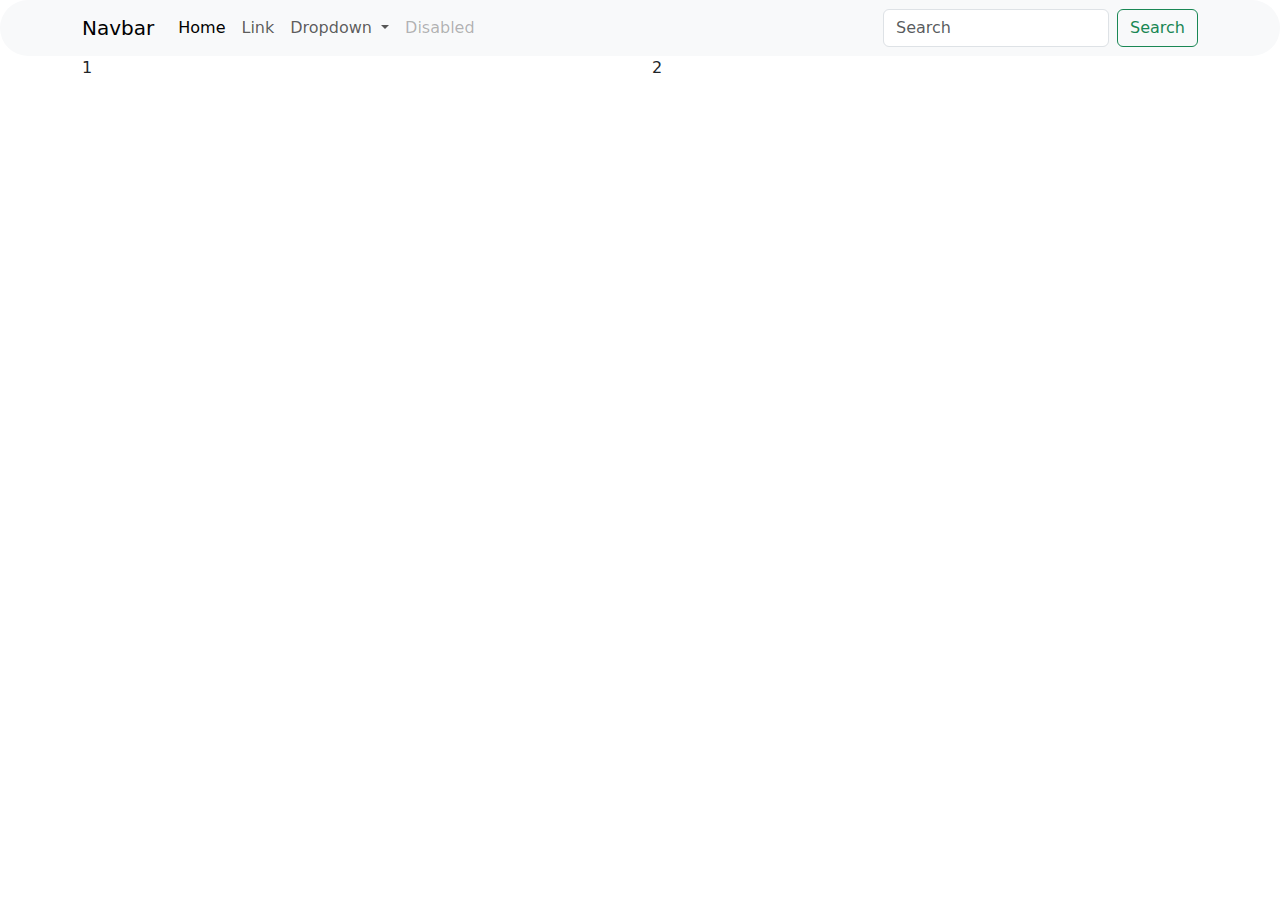
<file: index.html>
<!DOCTYPE html>
<html lang="en">
<head>
    <meta charset="UTF-8">
    <meta name="viewport" content="width=device-width, initial-scale=1.0">
    <link rel="stylesheet" href="https://cdn.jsdelivr.net/npm/bootstrap@5.3.2/dist/css/bootstrap.min.css">
    <link rel="stylesheet" href="style.css">
    <title>Nero Crypto</title>
</head>
<body>

    <nav class="navbar navbar-expand-lg bg-body-tertiary rounded-pill">
        <div class="container ">
          <a class="navbar-brand" href="#">Navbar</a>
          <button class="navbar-toggler" type="button" data-bs-toggle="collapse" data-bs-target="#navbarSupportedContent" aria-controls="navbarSupportedContent" aria-expanded="false" aria-label="Toggle navigation">
            <span class="navbar-toggler-icon"></span>
          </button>
          <div class="collapse navbar-collapse" id="navbarSupportedContent">
            <ul class="navbar-nav me-auto mb-2 mb-lg-0">
              <li class="nav-item">
                <a class="nav-link active" aria-current="page" href="#">Home</a>
              </li>
              <li class="nav-item">
                <a class="nav-link" href="#">Link</a>
              </li>
              <li class="nav-item dropdown">
                <a class="nav-link dropdown-toggle" href="#" role="button" data-bs-toggle="dropdown" aria-expanded="false">
                  Dropdown
                </a>
                <ul class="dropdown-menu">
                  <li><a class="dropdown-item" href="#">Action</a></li>
                  <li><a class="dropdown-item" href="#">Another action</a></li>
                  <li><hr class="dropdown-divider"></li>
                  <li><a class="dropdown-item" href="#">Something else here</a></li>
                </ul>
              </li>
              <li class="nav-item">
                <a class="nav-link disabled" aria-disabled="true">Disabled</a>
              </li>
            </ul>
            <form class="d-flex" role="search">
              <input class="form-control me-2" type="search" placeholder="Search" aria-label="Search">
              <button class="btn btn-outline-success" type="submit">Search</button>
            </form>
          </div>
        </div>
      </nav>


<div class="container">
    <div class="row">
        <div class="col-lg-6">
            1
        </div>
        <div class="col-lg-4">
            2
        </div>
    </div>
</div>

    <!-- <div class="container bg-container">
        <div class="row">
            <div class="col-lg-12">
                <ul class="nav">
                    <img class="logo" src="nero-low-resolution-logo-color-on-transparent-background.png" width="60" /> 
                    <li class="nav-item">
                      <a class="nav-link" href="#">Home</a>
                    </li>
                    <li class="nav-item">
                      <a class="nav-link" href="#">About</a>
                    </li>
                    <li class="nav-item">
                      <a class="nav-link" href="#">Features</a>
                    </li>
                    <li class="nav-item">
                      <a class="nav-link" href="#">Services</a>
                    </li>
                    <button class="btn btn-primary btn-sm" href="#">GET STARTED</button>
                  </ul>
            
                  <h1 class="header-1" >From <span style="color: #296B74;">Meme</span> To <span style="color: #296B74;">Stable Coin</span></h1>
                  <p class="sub-header">Buy And Sell Crypto</p>
                  <button class="btn-get">GET STARTED</button>
            </div>
        </div>
    </div> -->
    
<!-- 
    <style>
        .bg-container {
            background: url("bg.png") center center no-repeat;
            height: 50vh;
            background-size: auto;
        }
    </style> -->

</body>
</html>
</file>
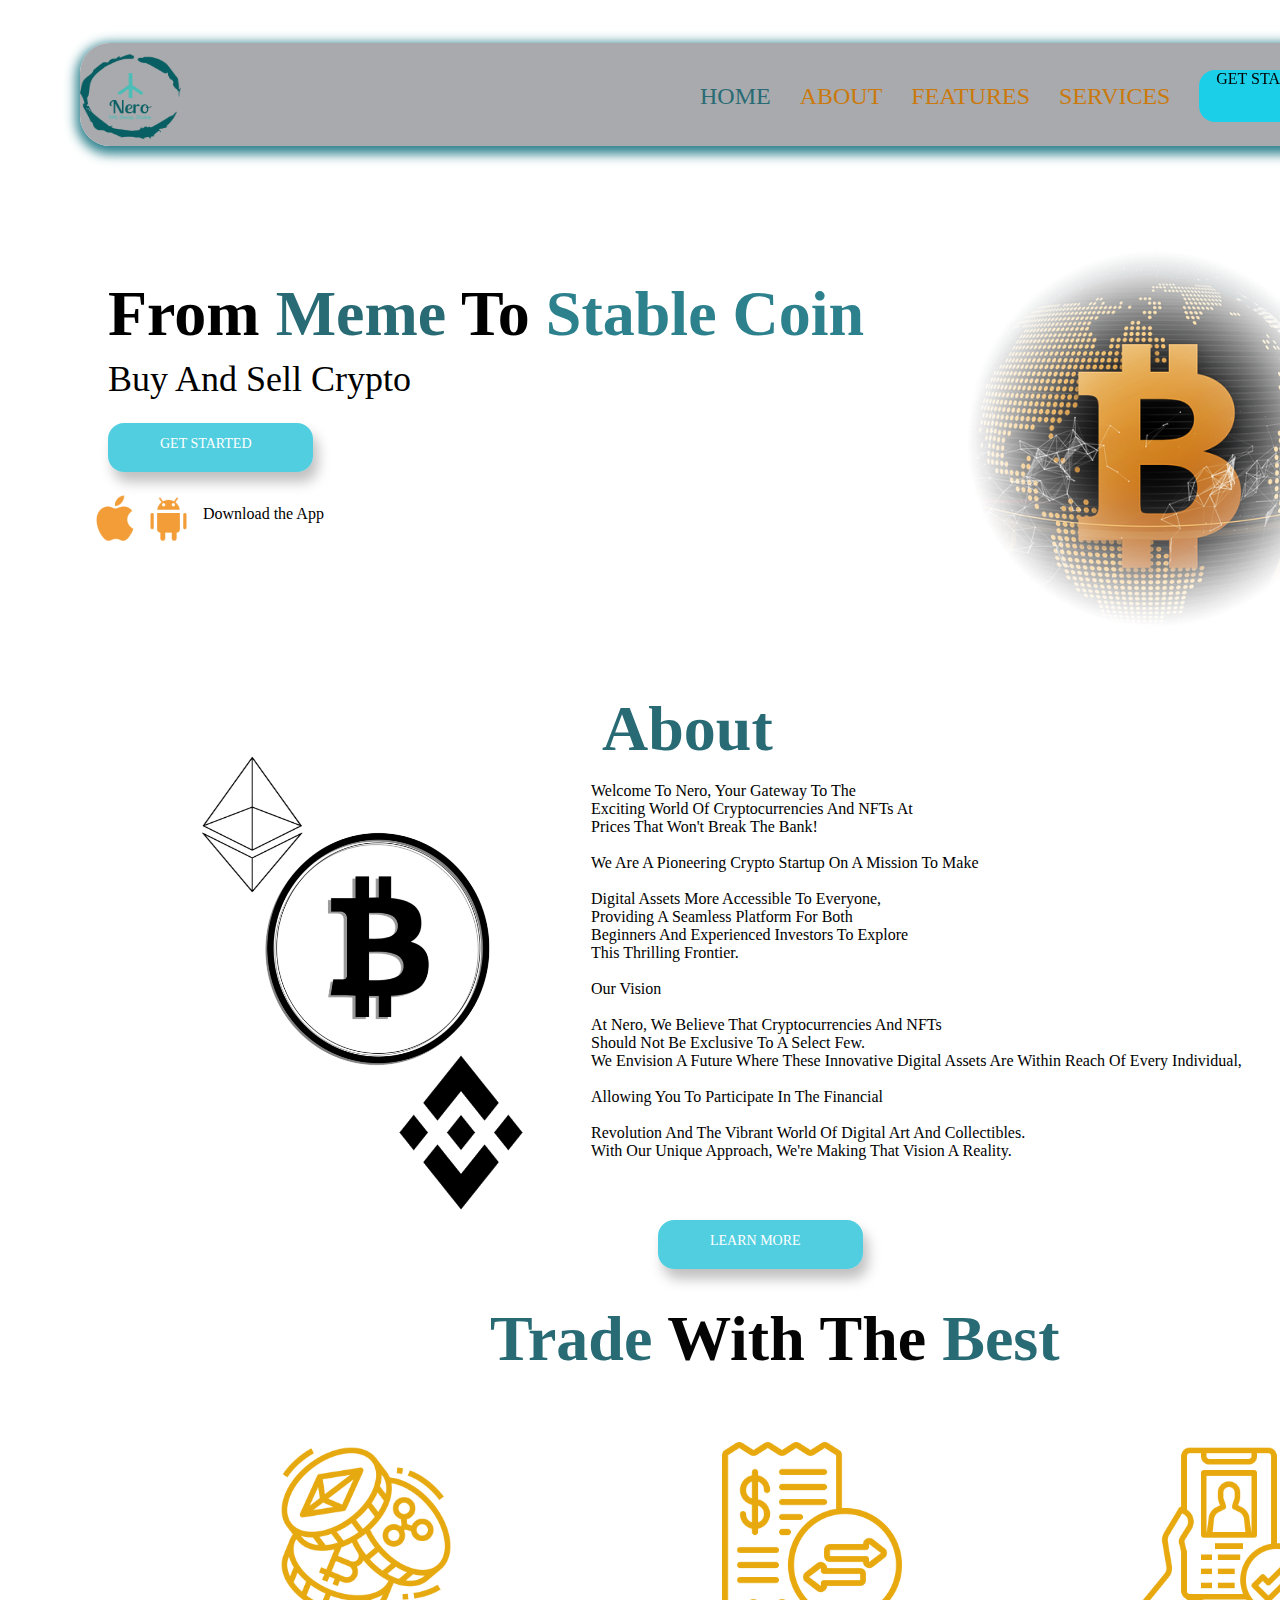
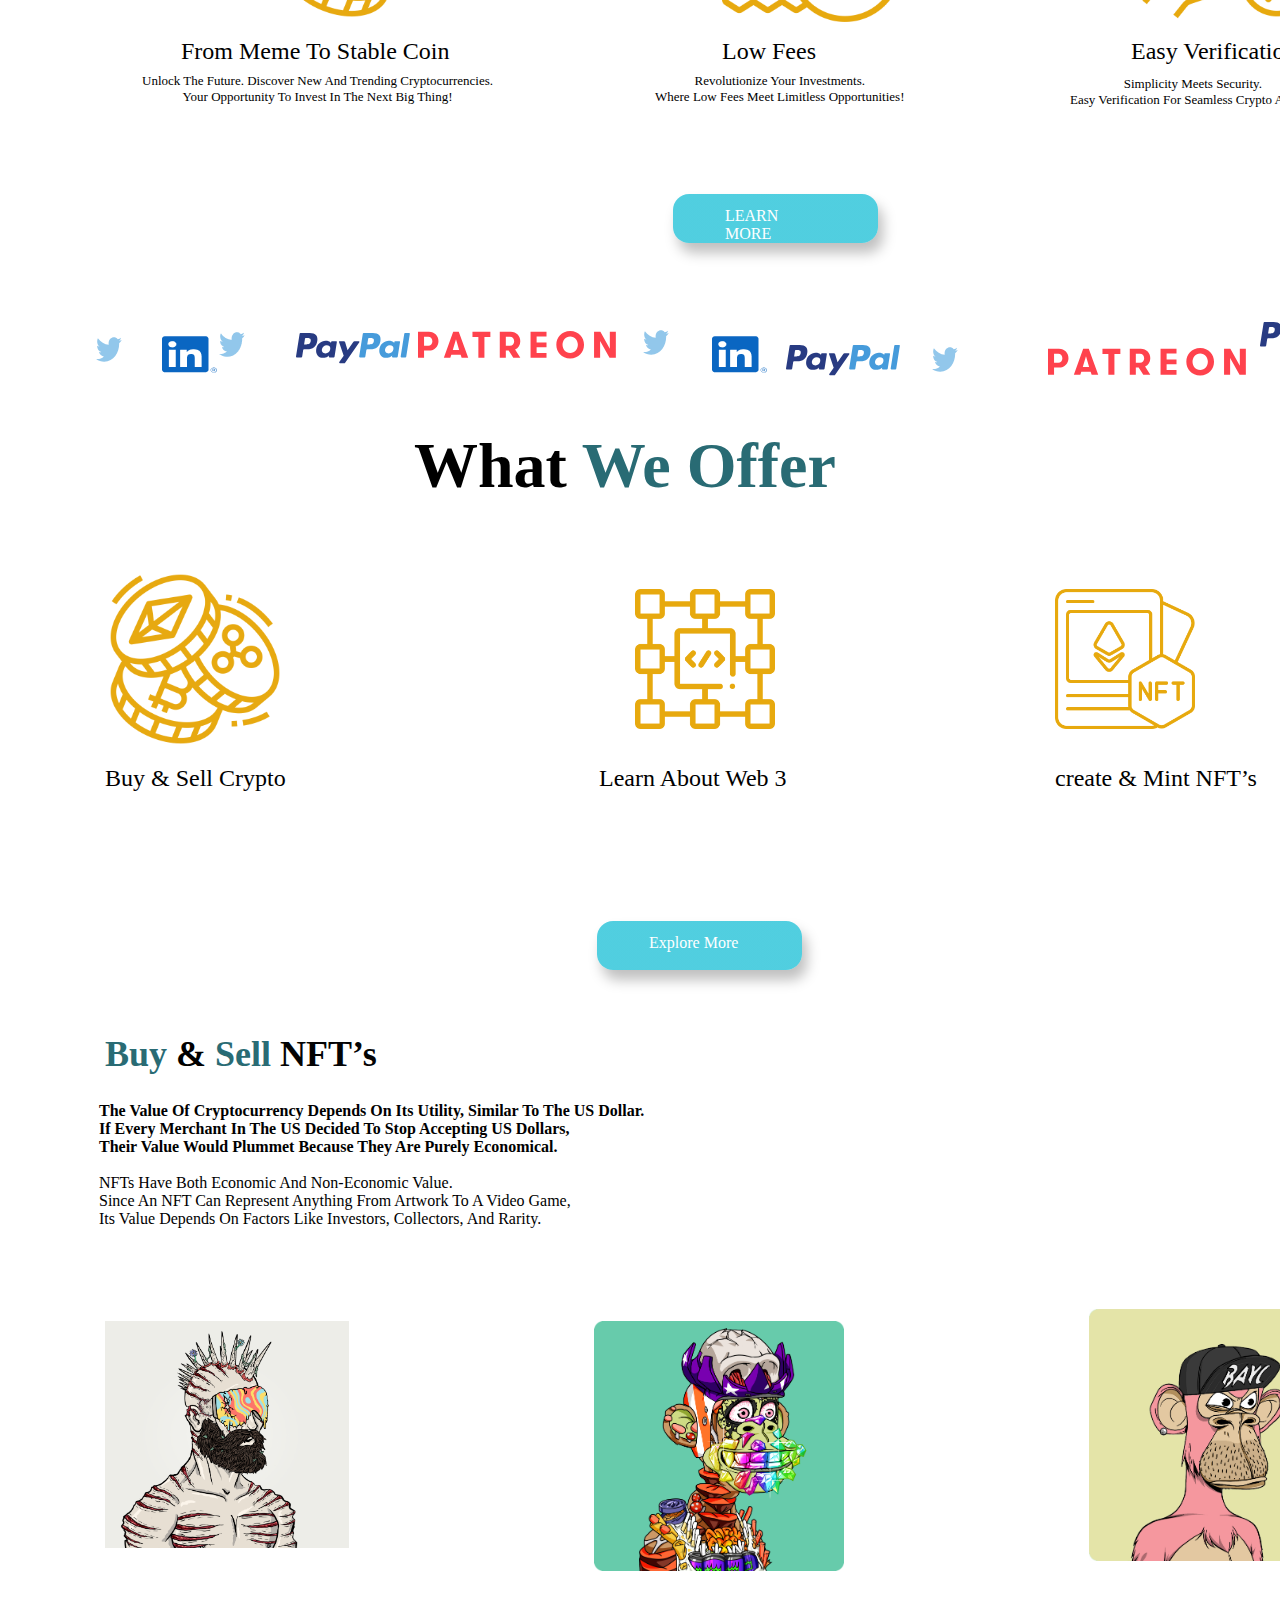
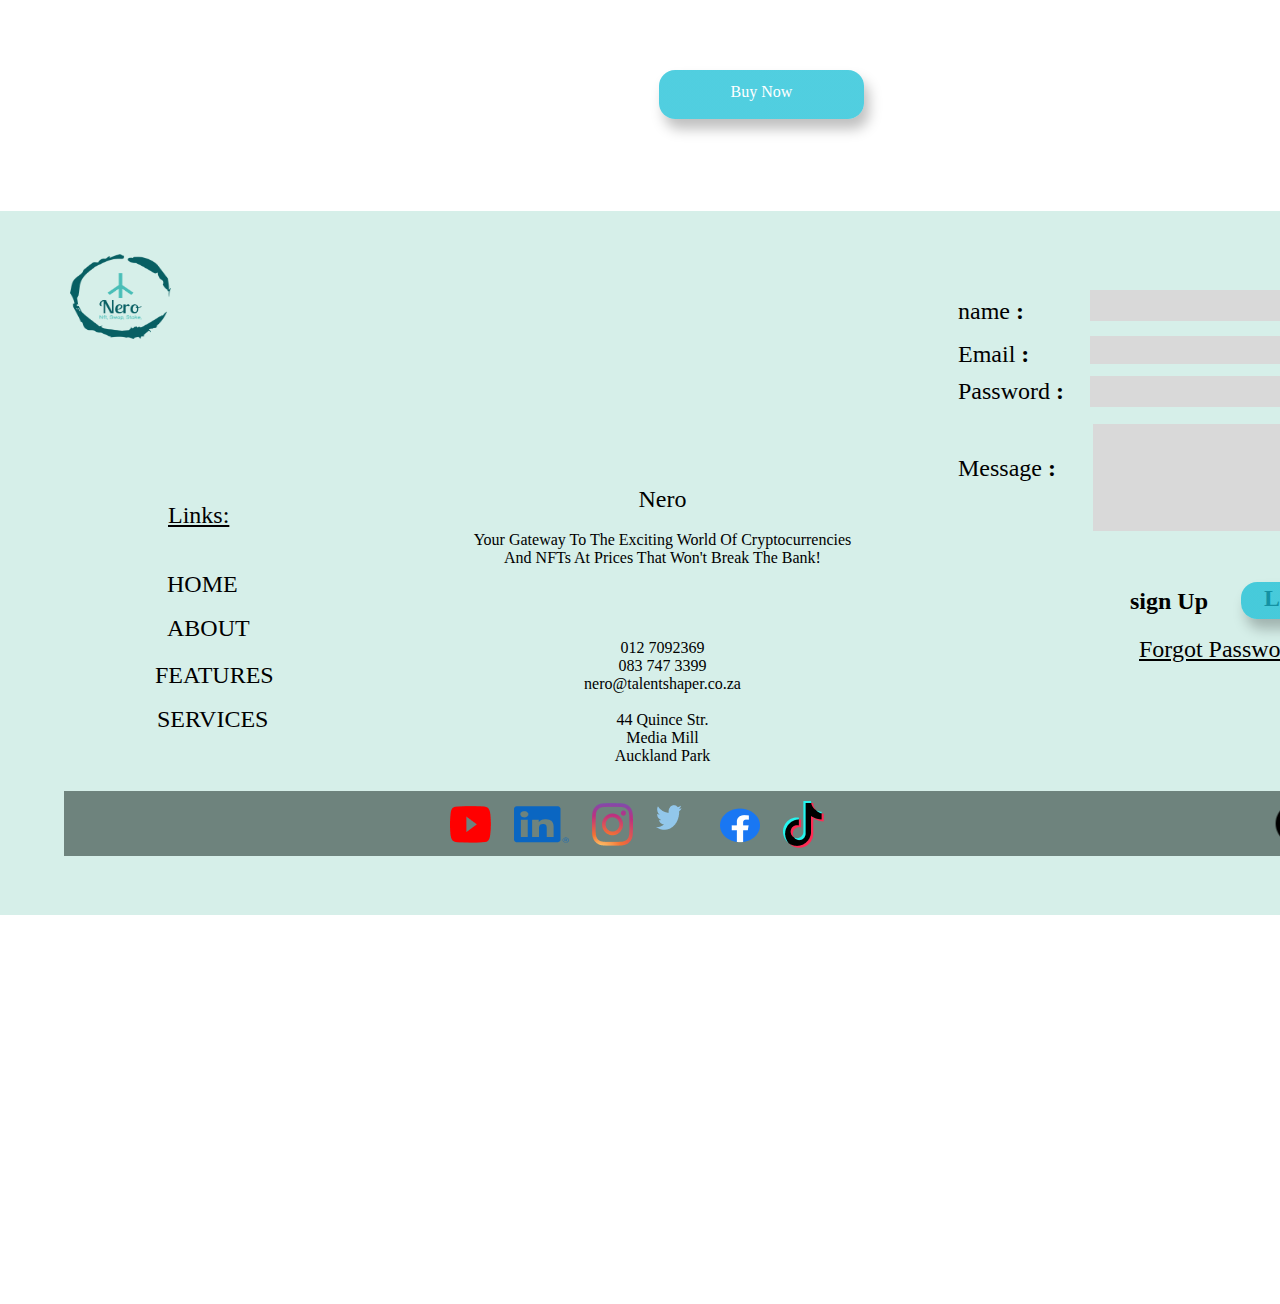
<file: crypto.html>
<!DOCTYPE html>
<html lang="en">
<head>
    <meta charset="UTF-8">
    <meta name="viewport" content="width=device-width, initial-scale=1.0">
    <title>NERO</title>
</head>
<body>
    <div style="width: 1440px; height: 4488px; position: relative; background: white" >
        <div style="width: 518px; left: 672px; top: 85px; position: absolute"></div>
        <img style="width: 376px; height: 376px; left: 959px; top: 243px; position: absolute" src="bg.png" />
        <div style="width: 868px; height: 81px; left: 100px; top: 269px; position: absolute"><span style="color: black; font-size: 64px; font-family: Poppins; font-weight: 600; word-wrap: break-word">From </span><span style="color: #296B74; font-size: 64px; font-family: Poppins; font-weight: 600; word-wrap: break-word">Meme</span><span style="color: black; font-size: 64px; font-family: Poppins; font-weight: 600; word-wrap: break-word"> To </span><span style="color: #2C818D; font-size: 64px; font-family: Poppins; font-weight: 600; word-wrap: break-word">Stable Coin</span></div>
        <div style="width: 349px; height: 53px; left: 100px; top: 350px; position: absolute; color: black; font-size: 36px; font-family: Poppins; font-weight: 400; word-wrap: break-word">Buy And Sell Crypto</div>
        <div style="width: 205px; height: 49px; left: 100px; top: 415px; position: absolute">
          <div style="width: 205px; height: 49px; left: 0px; top: 0px; position: absolute; background: linear-gradient(0deg, rgba(27.99, 207.19, 231.63, 0.70) 0%, rgba(27.99, 207.19, 231.63, 0.70) 100%), linear-gradient(0deg, rgba(0, 0, 0, 0.20) 0%, rgba(0, 0, 0, 0.20) 100%); box-shadow: 5px 10px 13px rgba(0, 0, 0, 0.25); border-radius: 16px"></div>
          <div style="width: 101px; height: 19.28px; left: 52px; top: 12.85px; position: absolute; color: white; font-size: 14px; font-family: Poppins; font-weight: 100; ">GET STARTED</div>
        </div>
        <div style="width: 160px; height: 20px; left: 195px; top: 497px; position: absolute; color: black; font-size: 16px; font-family: Poppins; font-weight: 400; word-wrap: break-word">Download the App</div>
        <!-- <a href="https://www.ios.com"> -->
          <!-- <img src="Apple Logo.png" alt=""> -->
        <!-- </a> -->
        <a href="https://www.ios.com">
       <img style="width: 54px; height: 49px; left: 80px; top: 487px; position: absolute" src="Apple Logo.png" /> 
        </a>
        <!-- <img style="width: 54px; height: 49px; left: 80px; top: 487px; position: absolute" src="Apple Logo.png" /> -->
        <img style="width: 53px; height: 49px; left: 134px; top: 487px; position: absolute" src="Android OS.png" />
        <div style="left: 594px; top: 684px; position: absolute"><span style="color: #296B74; font-size: 64px; font-family: Poppins; font-weight: 600; text-transform: capitalize; word-wrap: break-word">about</span><span style="color: #296B74; font-size: 64px; font-family: Poppins; font-weight: 600; word-wrap: break-word"> <br/><br/></span></div>
        <img style="width: 140px; height: 175.15px; left: 174px; top: 733px; position: absolute" src="pngwing.com (1) 2.png" />
        <img style="width: 250px; height: 259.15px; left: 244px; top: 810px; position: absolute" src="pngwing.com.png" />
        <img style="width: 140px; height: 175.21px; left: 383px; top: 1037px; position: absolute" src="pngwing.com (2).png" />
        <div style="width: 205px; height: 49px; left: 650px; top: 1212px; position: absolute">
          <div style="width: 205px; height: 49px; left: 0px; top: 0px; position: absolute; background: linear-gradient(0deg, rgba(27.99, 207.19, 231.63, 0.70) 0%, rgba(27.99, 207.19, 231.63, 0.70) 100%), linear-gradient(0deg, rgba(0, 0, 0, 0.20) 0%, rgba(0, 0, 0, 0.20) 100%); box-shadow: 5px 10px 13px rgba(0, 0, 0, 0.25); border-radius: 16px"></div>
          <div style="width: 100px; height: 19.28px; left: 52px; top: 12.85px; position: absolute; color: white; font-size: 14px; font-family: Poppins; font-weight: 400">LEARN MORE</div>
        </div>
        <div style="width: 742px; height: 408px; left: 583px; top: 774px; position: absolute; color: black; font-size: 16px; font-family: Inter; font-weight: 400; text-transform: capitalize; word-wrap: break-word">Welcome to Nero, your gateway to the<br/>exciting world of cryptocurrencies and NFTs at<br/>prices that won't break the bank! <br/><br/>We are a pioneering crypto startup on a mission to make <br/><br/>digital assets more accessible to everyone, <br/>providing a seamless platform for both <br/>beginners and experienced investors to explore <br/>this thrilling frontier.<br/><br/>Our Vision<br/><br/>At Nero, we believe that cryptocurrencies and NFTs <br/>should not be exclusive to a select few. <br/>We envision a future where these innovative digital assets are within reach of every individual, <br/><br/>allowing you to participate in the financial<br/><br/>revolution and the vibrant world of digital art and collectibles.<br/>With our unique approach, we're making that vision a reality.</div>
        <img style="width: 180px; height: 180px; left: 1131px; top: 1434px; position: absolute" src="verification.png" />
        <img style="width: 180px; height: 180px; left: 268px; top: 1434px; position: absolute" src="cryptocurrency.png" />
        <img style="width: 180px; height: 180px; left: 714px; top: 1434px; position: absolute" src="fees.png" />
        <div style="left: 482px; top: 1294px; position: absolute"><span style="color: #296B74; font-size: 64px; font-family: Inter; font-weight: 600; text-transform: capitalize; word-wrap: break-word">trade </span><span style="color: #040404; font-size: 64px; font-family: Inter; font-weight: 600; text-transform: capitalize; word-wrap: break-word">with the</span><span style="color: #296B74; font-size: 64px; font-family: Inter; font-weight: 600; text-transform: capitalize; word-wrap: break-word"> Best </span></div>
        <div style="left: 173px; top: 1630px; position: absolute; color: black; font-size: 24px; font-family: Inter; font-weight: 500; text-transform: capitalize; word-wrap: break-word">from meme to stable Coin</div>
        <div style="left: 714px; top: 1630px; position: absolute; color: black; font-size: 24px; font-family: Inter; font-weight: 500; text-transform: capitalize; word-wrap: break-word">Low fees</div>
        <div style="left: 1123px; top: 1630px; position: absolute; color: black; font-size: 24px; font-family: Inter; font-weight: 500; text-transform: capitalize; word-wrap: break-word">Easy Verification</div>
        <div style="left: 134px; top: 1665px; position: absolute; text-align: center; color: black; font-size: 13px; font-family: Inter; font-weight: 500; text-transform: capitalize; word-wrap: break-word">Unlock the Future. Discover new and trending Cryptocurrencies. <br/>Your Opportunity to Invest in the Next Big Thing!<br/><br/></div>
        <div style="left: 647px; top: 1665px; position: absolute; text-align: center; color: black; font-size: 13px; font-family: Inter; font-weight: 500; text-transform: capitalize; word-wrap: break-word">Revolutionize Your Investments. <br/>Where Low Fees Meet Limitless Opportunities!</div>
        <div style="left: 1062px; top: 1668px; position: absolute; text-align: center; color: black; font-size: 13px; font-family: Inter; font-weight: 500; text-transform: capitalize; word-wrap: break-word">Simplicity Meets Security. <br/>Easy Verification for Seamless Crypto Access!</div>
        <div style="width: 205px; height: 49px; left: 665px; top: 1786px; position: absolute">
          <div style="width: 205px; height: 49px; left: 0px; top: 0px; position: absolute; background: linear-gradient(0deg, rgba(27.99, 207.19, 231.63, 0.70) 0%, rgba(27.99, 207.19, 231.63, 0.70) 100%), linear-gradient(0deg, rgba(0, 0, 0, 0.20) 0%, rgba(0, 0, 0, 0.20) 100%); box-shadow: 5px 10px 13px rgba(0, 0, 0, 0.25); border-radius: 16px"></div>
          <div style="width: 101px; height: 19.28px; left: 52px; top: 12.85px; position: absolute; color: white; font-size: 16px; font-family: Poppins; font-weight: 400; word-wrap: break-word">LEARN MORE</div>
        </div>
        <div>

        </div>
        <div style="width: 38px; height: 38px; padding-right: 0.24px; left: 704px; top: 1928px; position: absolute; justify-content: center; align-items: center; display: inline-flex">
          <div style="width: 37.76px; height: 38px; position: relative">
           
            <div style="width: 37.77px; height: 38px; left: -0.01px; top: 0px; position: absolute">
       
              <img src="Clip path group.png"/>
            </div>
          </div>
        </div>
         <div style="width: 109px; height: 23.60px; padding-right: 0.02px; left: 924px; top: 1939px; position: absolute; justify-content: center; align-items: center; display: inline-flex">
          <div style="width: 108.98px; height: 23.60px; position: relative">
          
            <div style="width: 108.98px; height: 23.60px; left: 0px; top: 0px; position: absolute">
           
            <img src="Twitter (icon — Colour).svg">
             
            </div>
          </div>
        </div>
         <div style="width: 198px; height: 27.38px; left: 1040px; top: 1940px; position: absolute">
         
   <img src="Patreon (logo — Colour).svg">
        </div>
         <div style="width: 114px; height: 30.17px; left: 778px; top: 1937px; position: absolute">
          <img src="PayPal (logo — Colour).svg" >
         
        </div>
         <div style="width: 43px; height: 43px; padding-right: 0.28px; left: 154px; top: 1928px; position: absolute; justify-content: center; align-items: center; display: inline-flex">
          <div style="width: 42.72px; height: 43px; position: relative">
            <img src="Clip path group.png">
          
            </div>
          </div>
        </div>
          <div style="width: 115px; height: 24.90px; padding-right: 0.02px; left: 296px; top: 1933px; position: absolute; justify-content: center; align-items: center; display: inline-flex">
          <div style="width: 114.98px; height: 24.90px; position: relative">
           
            <div style="width: 114.98px; height: 24.90px; left: 0px; top: 0px; position: absolute">
              <img src="PayPal (logo — Colour).svg">

            </div>
          </div>
        </div> 
        <div style="width: 198px; height: 27.38px; left: 418px; top: 1931px; position: absolute">
          <img src="Patreon (logo — Colour).svg" >
         
        </div>
         <div style="width: 52px; height: 13px; left: 219px; top: 1932px; position: absolute">
          <img src="/Twitter (icon — Colour).png" alt="">
          <!-- <div style="width: 9.76px; height: 10.54px; left: 0px; top: 0px; position: absolute; background: #283B82"></div>
          <div style="width: 9.49px; height: 7.37px; left: 9.16px; top: 3.34px; position: absolute; background: #283B82"></div>
          <div style="width: 9.35px; height: 9.49px; left: 19.60px; top: 3.51px; position: absolute; background: #283B82"></div>
          <div style="width: 9.76px; height: 10.54px; left: 28.82px; top: 0px; position: absolute; background: #469BDB"></div>
          <div style="width: 9.49px; height: 7.37px; left: 37.98px; top: 3.34px; position: absolute; background: #469BDB"></div>
          <div style="width: 4.20px; height: 10.54px; left: 47.74px; top: 0px; position: absolute; background: #469BDB"></div> -->
         </div>
         <div style="width: 26px; height: 25.07px; left: 96px; top: 1937px; position: absolute">
          <img src="Twitter (icon — Colour).svg">
          <!-- <div style="width: 25.67px; height: 24.58px; left: 0.10px; top: 0.18px; position: absolute; background: #92C7EB"></div> -->
        </div>
        <div style="width: 26px; height: 25.07px; left: 643px; top: 1930px; position: absolute">
          <img src="Twitter (icon — Colour).svg" alt="">
          <!-- <div style="width: 25.67px; height: 24.58px; left: 0.10px; top: 0.18px; position: absolute; background: #92C7EB"></div> -->
        </div>
        <div style="width: 55px; height: 53.04px; left: 1260px; top: 1922px; position: absolute">
          <img src="/PayPal (logo — Colour).svg">
          <!-- <div style="width: 54.30px; height: 52px; left: 0.22px; top: 0.39px; position: absolute; background: #92C7EB"></div> -->
        </div> 
        <img style="width: 180px; height: 180px; left: 105px; top: 2169px; position: absolute" src="cryptocurrency.png" />
        <div style="left: 414px; top: 2029px; position: absolute"><span style="color: black; font-size: 64px; font-family: Inter; font-weight: 600; text-transform: capitalize; word-wrap: break-word">What</span><span style="color: #296B74; font-size: 64px; font-family: Inter; font-weight: 600; text-transform: capitalize; word-wrap: break-word"> we offer </span></div>
        <div style="left: 105px; top: 2365px; position: absolute; color: black; font-size: 24px; font-family: Inter; font-weight: 500; text-transform: capitalize; word-wrap: break-word">buy & sell crypto</div>
        <div style="left: 599px; top: 2365px; position: absolute; color: black; font-size: 24px; font-family: Inter; font-weight: 500; text-transform: capitalize; word-wrap: break-word">Learn about web 3</div>
        <div style="left: 1055px; top: 2365px; position: absolute; color: black; font-size: 24px; font-family: Inter; font-weight: 500; text-transform: capitalize; word-wrap: break-word">create & mint NFT’s</div>
        <div style="width: 205px; height: 49px; left: 597px; top: 2521px; position: absolute">
          <div style="width: 205px; height: 49px; left: 0px; top: 0px; position: absolute; background: linear-gradient(0deg, rgba(27.99, 207.19, 231.63, 0.70) 0%, rgba(27.99, 207.19, 231.63, 0.70) 100%), linear-gradient(0deg, rgba(0, 0, 0, 0.20) 0%, rgba(0, 0, 0, 0.20) 100%); box-shadow: 5px 10px 13px rgba(0, 0, 0, 0.25); border-radius: 16px"></div>
          <div style="width: 101px; height: 19.28px; left: 52px; top: 12.85px; position: absolute; color: white; font-size: 16px; font-family: Poppins; font-weight: 400; word-wrap: break-word">Explore More </div>
        </div>
        <img style="width: 140px; height: 140px; left: 635px; top: 2189px; position: absolute" src="block.png" />
        <img style="width: 140px; height: 140px; left: 1055px; top: 2189px; position: absolute" src="card.png" />
        <img style="width: 252px; height: 252px; left: 1089px; top: 2909px; position: absolute" src="bored_ape_yatch_club_2.png" />
        <img style="width: 250px; height: 250px; left: 594px; top: 2921px; position: absolute" src="c05e0425341c93114cb4c3ad685f7414.png" />
        <img style="width: 244px; height: 227px; left: 105px; top: 2921px; position: absolute" src="fO3tI1t.webp" />
        <div style="left: 105px; top: 2633px; position: absolute"><span style="color: #296B74; font-size: 36px; font-family: Inter; font-weight: 600; text-transform: capitalize; word-wrap: break-word">buy </span><span style="color: black; font-size: 36px; font-family: Inter; font-weight: 600; text-transform: capitalize; word-wrap: break-word">&</span><span style="color: #296B74; font-size: 36px; font-family: Inter; font-weight: 600; text-transform: capitalize; word-wrap: break-word"> Sell </span><span style="color: #040404; font-size: 36px; font-family: Inter; font-weight: 600; text-transform: capitalize; word-wrap: break-word">NFT’s </span></div>
        <div style="left: 99px; top: 2702px; position: absolute"><span style="color: black; font-size: 16px; font-family: Inter; font-weight: 600; text-transform: capitalize; word-wrap: break-word">The value of cryptocurrency depends on its utility, similar to the US dollar. <br/>If every merchant in the US decided to stop accepting US dollars, <br/>their value would plummet because they are purely economical. <br/><br/></span><span style="color: black; font-size: 16px; font-family: Inter; font-weight: 500; text-transform: capitalize; word-wrap: break-word">NFTs have both economic and non-economic value. <br/>Since an NFT can represent anything from artwork to a video game, <br/>its value depends on factors like investors, collectors, and rarity.</span></div>
        <div style="width: 205px; height: 49px; left: 659px; top: 3270px; position: absolute">
          <div style="width: 205px; height: 49px; left: 0px; top: 0px; position: absolute; background: linear-gradient(0deg, rgba(27.99, 207.19, 231.63, 0.70) 0%, rgba(27.99, 207.19, 231.63, 0.70) 100%), linear-gradient(0deg, rgba(0, 0, 0, 0.20) 0%, rgba(0, 0, 0, 0.20) 100%); box-shadow: 5px 10px 13px rgba(0, 0, 0, 0.25); border-radius: 16px"></div>
          <div style="width: 101px; height: 19.28px; left: 52px; top: 12.85px; position: absolute; text-align: center; color: white; font-size: 16px; font-family: Poppins; font-weight: 400; word-wrap: break-word">Buy Now </div>
        </div>
        <div style="left: 121px; top: 3549px; position: absolute; color: black; font-size: 36px; font-family: Inter; font-weight: 600; text-transform: capitalize; word-wrap: break-word"> </div>
        <div style="width: 1310px; height: 65px; left: 64px; top: 3991px; position: absolute; background: #7E7878"></div>
        <div style="width: 1440px; height: 704px; left: 0px; top: 3411px; position: absolute; background: rgba(49.24, 176.37, 145.86, 0.20)"></div>
        <div style="width: 1305px; height: 607px; left: 70px; top: 3449px; position: absolute">
          <div style="left: 888px; top: 129px; position: absolute"><span style="color: black; font-size: 24px; font-family: Inter; font-weight: 300; text-transform: capitalize; word-wrap: break-word">Password</span><span style="color: black; font-size: 24px; font-family: Inter; font-weight: 600; text-transform: capitalize; word-wrap: break-word"> :</span></div>
          <div style="left: 888px; top: 206px; position: absolute"><span style="color: black; font-size: 24px; font-family: Inter; font-weight: 300; text-transform: capitalize; word-wrap: break-word">Message</span><span style="color: black; font-size: 24px; font-family: Inter; font-weight: 600; text-transform: capitalize; word-wrap: break-word"> :</span></div>
          <div style="left: 1069px; top: 387px; position: absolute; color: black; font-size: 24px; font-family: Inter; font-weight: 300; text-decoration: underline; text-transform: capitalize; word-wrap: break-word">Forgot Password</div>
          <div style="left: 1060px; top: 339px; position: absolute; color: black; font-size: 24px; font-family: Inter; font-weight: 600; text-transform: capitalize; word-wrap: break-word">sign Up</div>
          <div style="left: 1194px; top: 336px; position: absolute; color: black; font-size: 24px; font-family: Inter; font-weight: 600; text-transform: capitalize; word-wrap: break-word">Login</div>
          <img style="width: 101px; height: 92.85px; left: 0px; top: 1px; position: absolute" src="nero-low-resolution-logo-color-on-transparent-background.png" />
          <div style="left: 888px; top: 49px; position: absolute"><span style="color: black; font-size: 24px; font-family: Inter; font-weight: 300; text-transform: capitalize; word-wrap: break-word">name</span><span style="color: black; font-size: 24px; font-family: Inter; font-weight: 600; text-transform: capitalize; word-wrap: break-word"> :</span></div>
          <div style="width: 76px; height: 23px; left: 888px; top: 92px; position: absolute"><span style="color: black; font-size: 24px; font-family: Inter; font-weight: 300; text-transform: capitalize; word-wrap: break-word">Email</span><span style="color: black; font-size: 24px; font-family: Inter; font-weight: 600; text-transform: capitalize; word-wrap: break-word"> :</span></div>
          <div style="width: 426px; height: 372px; left: 377px; top: 210px; position: absolute; flex-direction: column; justify-content: flex-start; align-items: flex-start; gap: 11px; display: inline-flex">
            <div style="width: 431px; text-align: center"><span style="color: black; font-size: 24px; font-family: Inter; font-weight: 300; text-decoration: underline; text-transform: capitalize; word-wrap: break-word"><br/></span><span style="color: black; font-size: 24px; font-family: Inter; font-weight: 300; text-transform: capitalize; word-wrap: break-word">Nero<br/></span><span style="color: black; font-size: 16px; font-family: Inter; font-weight: 500; text-transform: capitalize; word-wrap: break-word"><br/></span><span style="color: black; font-size: 16px; font-family: Inter; font-weight: 300; text-transform: capitalize; word-wrap: break-word">your gateway to the exciting world of cryptocurrencies <br/>and NFTs at prices that won't break the bank!<br/><br/><br/><br/></span><span style="color: black; font-size: 16px; font-family: Inter; font-weight: 300; text-transform: lowercase; word-wrap: break-word"><br/>012 7092369<br/>083 747 3399<br/>nero@talentShaper.co.za<br/><br/></span><span style="color: black; font-size: 16px; font-family: Inter; font-weight: 300; text-transform: capitalize; word-wrap: break-word">44 Quince str.<br/>Media Mill<br/>auckland park<br/><br/></span></div>
          </div>
          <div style="width: 76px; height: 23px; left: 97px; top: 322px; position: absolute; color: black; font-size: 24px; font-family: Inter; font-weight: 300; text-transform: capitalize; word-wrap: break-word">HOME</div>
          <div style="width: 155px; height: 36px; left: 85px; top: 413px; position: absolute; color: black; font-size: 24px; font-family: Inter; font-weight: 300; text-transform: capitalize; word-wrap: break-word">FEATURES</div>
          <div style="width: 152px; height: 39px; left: 87px; top: 457px; position: absolute; color: black; font-size: 24px; font-family: Inter; font-weight: 300; text-transform: capitalize; word-wrap: break-word">SERVICES</div>
          <div style="width: 98px; height: 21px; left: 97px; top: 366px; position: absolute; color: black; font-size: 24px; font-family: Inter; font-weight: 300; text-transform: capitalize; word-wrap: break-word">ABOUT</div>
          <div style="left: 98px; top: 253px; position: absolute; text-align: center; color: black; font-size: 24px; font-family: Inter; font-weight: 300; text-decoration: underline; text-transform: capitalize; word-wrap: break-word">Links:<br/></div>
          <div style="width: 399px; height: 359px; left: 906px; top: 0px; position: absolute"></div>
          <div style="width: 112px; height: 37px; left: 1171px; top: 333px; position: absolute; background: linear-gradient(0deg, rgba(27.99, 207.19, 231.63, 0.70) 0%, rgba(27.99, 207.19, 231.63, 0.70) 100%), linear-gradient(0deg, rgba(0, 0, 0, 0.20) 0%, rgba(0, 0, 0, 0.20) 100%); box-shadow: 5px 10px 13px rgba(0, 0, 0, 0.25); border-radius: 16px"></div>
          <div style="width: 270px; height: 31px; left: 1020px; top: 41px; position: absolute; background: #D9D9D9"></div>
          <div style="width: 270px; height: 28px; left: 1020px; top: 87px; position: absolute; background: #D9D9D9"></div>
          <div style="width: 271px; height: 31px; left: 1020px; top: 127px; position: absolute; background: #D9D9D9"></div>
          <div style="width: 268px; height: 107px; left: 1023px; top: 175px; position: absolute; background: #D9D9D9"></div>
          <img style="width: 86px; height: 65px; left: 1197px; top: 542px; position: absolute" src="7d48bc9eb020a0a480a12edc54bb5ad9.png" />
        </div>
         <div style="width: 539px; left: 450px; top: 4001px; position: absolute; justify-content: flex-start; align-items: center; gap: 23px; display: inline-flex">
          <div style="width: 41px; height: 36.57px; position: relative">
            <img src="YouTube (icon — Colour).png" alt="">
          
          </div>
          <div style="width: 55px; height: 36.41px; padding-right: 0.03px; justify-content: center; align-items: center; display: flex">
            <div style="width: 54.97px; height: 36.41px; position: relative">
              <img src="/Clip path group.png" alt="">
              
              <div style="width: 54.97px; height: 36.36px; left: -0px; top: -0px; position: absolute">
                
               
              </div>
            </div>
          </div>
          <div style="width: 41px; height: 42.58px; position: relative">
            <img src="Instagram (icon — Colour).png" alt="">
 
          </div>
          <div style="width: 41px; height: 39.74px; position: relative">
            <img src="Twitter (icon — Colour).png">
           
          </div>
          <div style="width: 40px; height: 33.56px; position: relative">
            <img src="Facebook (icon — Colour).png" alt=""/>
         
          </div>
          <div style="width: 41px; height: 46.78px; position: relative">
            <img src="/TikTok (icon — Colour).png" alt="">
         
          </div>
        </div> 
        
      
        <div style="width: 1274px; height: 103px; left: 80px; top: 43px; position: absolute; background: rgba(167, 169, 172, 0.99); box-shadow: 0px 4px 12px 4px #2C818D; border-radius: 30px"></div>
      
        <img style="width: 101px; height: 92.85px; left: 80px; top: 50px; position: absolute" src="nero-low-resolution-logo-color-on-transparent-background.png" />
        <div style="left: 700px; top: 70px; position: absolute; justify-content: flex-start; align-items: center; gap: 29px; display: inline-flex">
          <div style="text-align: center; color: #296B74; font-size: 24px; font-family: Inter; font-weight: 400; text-transform: uppercase; word-wrap: break-word">Home</div>
          <div style="text-align: center; color: #CB790B; font-size: 24px; font-family: Inter; font-weight: 400; text-transform: uppercase; word-wrap: break-word">About</div>
          <div style="text-align: center; color: #CB790B; font-size: 24px; font-family: Inter; font-weight: 400; text-transform: uppercase; word-wrap: break-word">Features</div>
          <div style="text-align: center; color: #CB790B; font-size: 24px; font-family: Inter; font-weight: 400; text-transform: uppercase; word-wrap: break-word">Services</div>
          <div style="width: 138px; height: 52px; background: #1CCFE8; border-radius: 16px; backdrop-filter: blur(12px); font-family: Inter; font-weight: 400; text-transform: uppercase;  text-align: center; ">get started</div>
        </div>
    
</body>
</html>
</file>
<file: style.css>
/* nav {
   

position: absolute;
right: 21px;
bottom: 13px;

width: 104px;
height: 25px;
background-color:  lightgray;



}
.nav .nav-button{
    width: 120px;
    height: 40px;
    padding: 2px;
    margin-top: 2px;

border-radius: 10px;
background: #1CCFE8;
backdrop-filter: blur(6px);
justify-content: end;
text-size-adjust: 2px;
}

.nav .logo {
    width: 70px;
    height: 80px;
background:  lightgray 20%;
margin-left: 2rem;
margin-top: 2px;

}
.nav-item{
    
text-align: right;
font-family: Inter;
font-size: 15px;
font-style: normal;
font-weight: 400;
line-height: normal;
text-transform: uppercase;
text-decoration:  #000;

    
} */

/* .header-1{
    color: #000;
font-family: Poppins;
font-size: 30px;
font-style: normal;
font-weight: 600;
line-height: normal;
margin-top: 2rem;
margin-left: 2rem;
} */

/* .sub-header{
    margin-left: 2rem;
}
.btn-get{
    border-radius: 20px;
    background: linear-gradient(0deg, rgba(0, 0, 0, 0.20) 0%, rgba(0, 0, 0, 0.20) 100%), rgba(28, 207, 232, 0.70);
    box-shadow: 5px 10px 13px 0px rgba(0, 0, 0, 0.25);
    margin-left: 2rem;
    font-size: 12px;
} */

/* .bitcoin-img{
    margin-left: 20rem;
    margin-bottom: 10rem;
    width: 10px;
    height: 200px
} */
</file>
